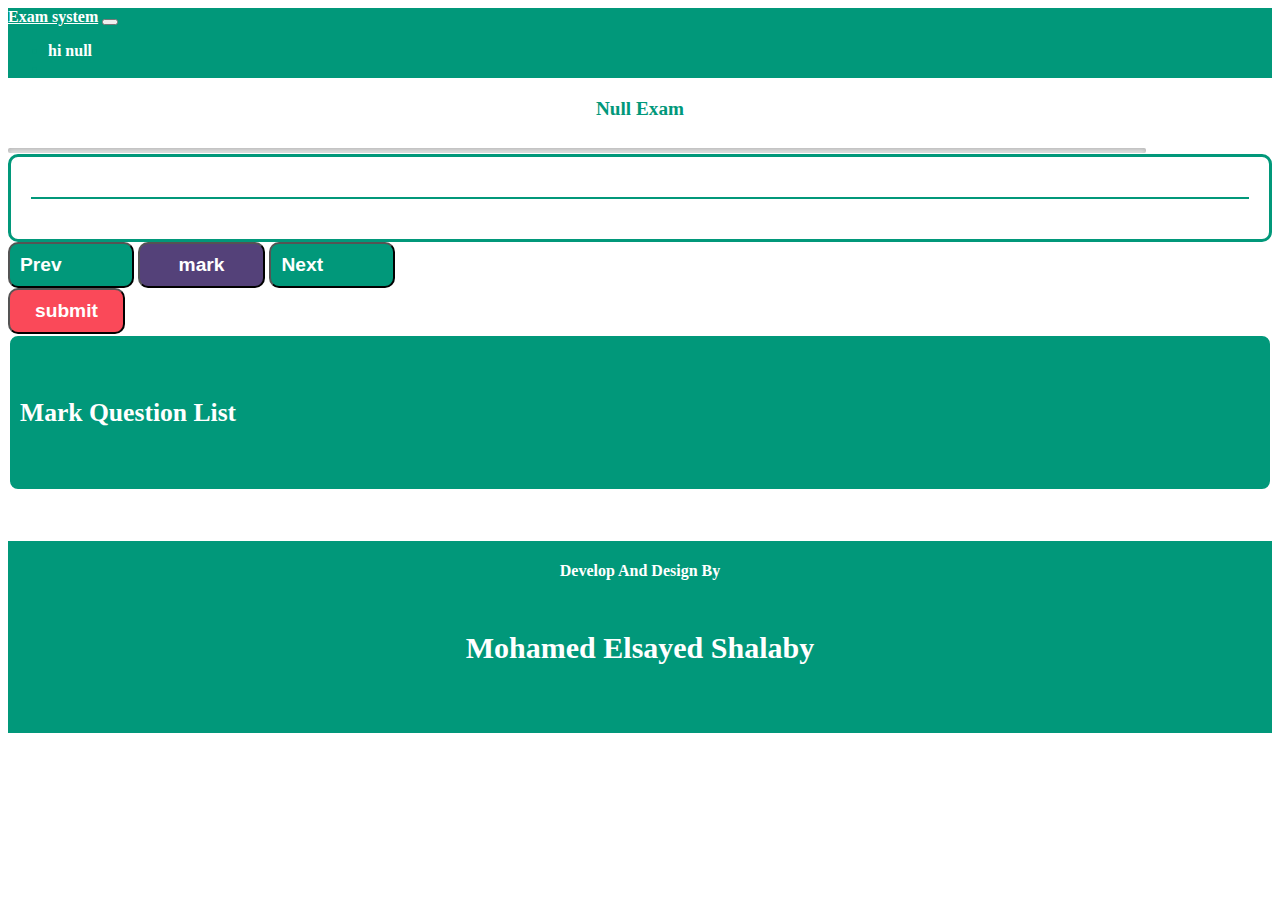
<file: exam.html>
<!DOCTYPE html>
<html lang="en">
  <head>
    <meta charset="UTF-8" />
    <meta http-equiv="X-UA-Compatible" content="IE=edge" />
    <meta name="viewport" content="width=device-width, initial-scale=1.0" />
    <title>Document</title>
    <link
      rel="stylesheet"
      href="https://pro.fontawesome.com/releases/v5.10.0/css/all.css"
      integrity="sha384-AYmEC3Yw5cVb3ZcuHtOA93w35dYTsvhLPVnYs9eStHfGJvOvKxVfELGroGkvsg+p"
      crossorigin="anonymous"
    />
    <link
      href="https://cdn.jsdelivr.net/npm/bootstrap@5.0.2/dist/css/bootstrap.min.css"
      rel="stylesheet"
      integrity="sha384-EVSTQN3/azprG1Anm3QDgpJLIm9Nao0Yz1ztcQTwFspd3yD65VohhpuuCOmLASjC"
      crossorigin="anonymous"
    />
    <link rel="stylesheet" href="css/exam.css" />
  </head>
  <body>
    <!-- navbar start -->

  

    <nav class="exams-navbar navbar navbar-expand-lg navbar-light bg-light">
      <div class="container-fluid">
        <a class="navbar-brand" href="#" >  Exam system</a>
        <button
          class="navbar-toggler"
          type="button"
          data-bs-toggle="collapse"
          data-bs-target="#navbarSupportedContent"
          aria-controls="navbarSupportedContent"
          aria-expanded="false"
          aria-label="Toggle navigation"
        >
          <span class="navbar-toggler-icon"></span>
        </button>
        <div class="collapse navbar-collapse" id="navbarSupportedContent">
          <ul class="navbar-nav ms-auto mb-2 mb-lg-0">
            <li class="nav-item me-5">
              <div id="inf-login"></div>
            </li>
            <li class="nav-item me-5">
              <i class="fas fa-user"></i>
            </li>
          </ul>
        </div>
      </div>
    </nav>
    <!-- navbar end -->

    <!-- start exam layout  -->

    <section class="exam-container">
      <div class="container">
        <h2 id="exam-name"></h2>

        <div>
          <span>
            <progress
              id="timer-exam"
              class="mt-2 mb-1 "
              id="file"
              value="0"
              max="100"
            ></progress>
          </span>
          <span id="timer" class="ms-2 p-2"> </span>
        </div>

        <div class="row">
          <div class=" col-lg-8 col-md-8">
            <div class="container-qu-ans  mt-3 mb-3">
              <div id="question" class="question w-100  "></div>
              <div id="chooices" class="mb-5 w-100 "></div>
              
            </div>
            <div class="buttons flex-wrap mb-3">
              <div
                class=" ms-5 me-5 btns-exam next-priv-button d-flex justify-content-between flex-wrap"
                >
                <button id="prev-button" class="btn prev-button">
                  prev
                  <i
                    class="fas fa-long-arrow-alt-left fa-x icon-buttons-prev"
                  ></i>
                </button>
                <button onclick="markButton()" class="btn mark-button">
                  mark 
                </button>
                <button
                  onclick="nextquestion(this)"
                  id="next-button"
                  class="btn next-button me"
                >
                  next
                  <i class="icon-buttons-next fas fa-long-arrow-alt-right"></i>
                </button>
              </div>
            </div>

            <div class="d-flex justify-content-center flex-wrap   ">
              <!-- <button onclick="markButton()" class="btn mark-button">
                mark <i class="frist-arow fas fa-long-arrow-alt-right"></i>
              </button> -->

              <button
                id=" "
                class="btn btn-submit  mb-2"
                onclick="submit()"
              >
                submit 
                <i class="hover-arow fas fa-angle-double-right"></i>
              </button>
            </div>
          </div>
          <!-- <div class="col-md-1"></div> -->
          <div class="col-lg-3 ms-lg-5 col-md-4 mt-3 container-mark">
            <table class="table-content-mark w-100">
              <!-- <caption class="bg-dark text-center">Mark Question</caption> -->
              <h6 class="text-center mt-4  mb-3 ">Mark Question List</h6>
              <!-- <thead id="">
                <th class="">#</th>
                <th>Access</th>
              </thead> -->
              <tbody id="mark-content"></tbody>
            </table>
          </div>
        </div>
      </div>
    </section>
    <!-- end exam layout  -->

    <footer class="footer">
      <h4 class="mt-5 mb-2">Develop And Design By</h4>
      <h5 >Mohamed Elsayed Shalaby</h5>
  
    <a  class="social-links" href="https://wa.me/+002-(011)48572460">  <i class="fab fa-whatsapp fa-2x"></i></a>  
    <a  class="social-links" href="https://mail.google.com/mail/u/?authuser=mohamedshalaby19595@gmail.com">    <i class="fab fa-google-plus-square fa-2x"></i></a>
    <a  class="social-links"href="https://github.com/mohamedshalaby95"><i class="fab fa-github-square fa-2x"></i></a>    
       
     </footer>
    <script src="https://cdn.jsdelivr.net/npm/bootstrap@5.0.2/dist/js/bootstrap.bundle.min.js" integrity="sha384-MrcW6ZMFYlzcLA8Nl+NtUVF0sA7MsXsP1UyJoMp4YLEuNSfAP+JcXn/tWtIaxVXM" crossorigin="anonymous"></script>
    <script src="js/exam.js"></script>
  </body>
</html>
</file>
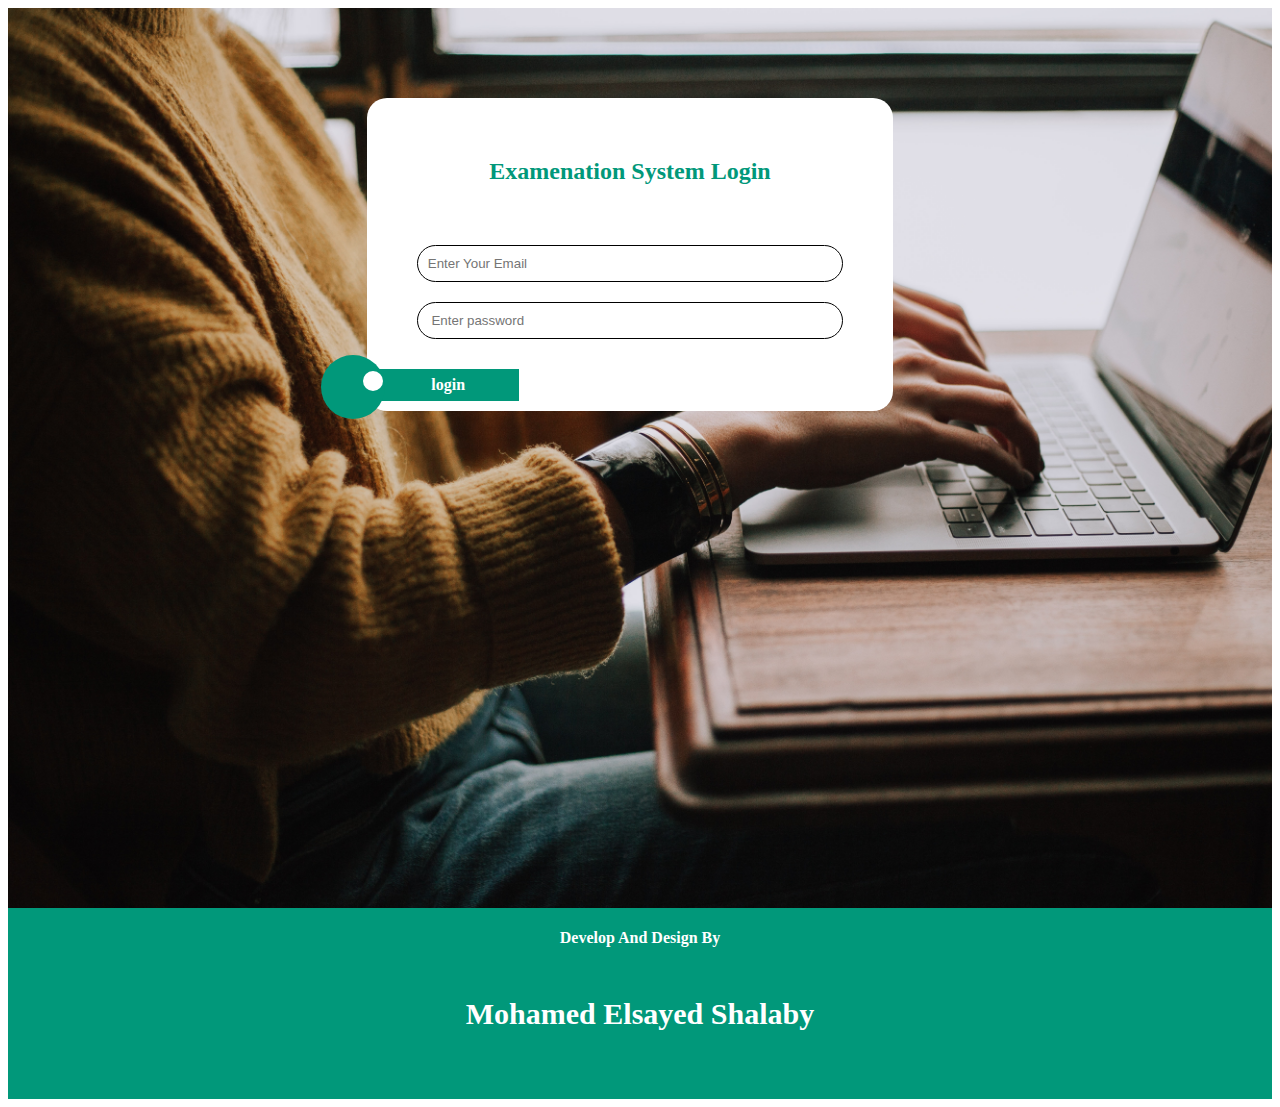
<file: login.html>
<!DOCTYPE html>
<html lang="en">
  <head>
    <meta charset="UTF-8" />
    <meta http-equiv="X-UA-Compatible" content="IE=edge" />
    <meta name="viewport" content="width=device-width, initial-scale=1.0" />
    <title>Document</title>
    <link
      rel="stylesheet"
      href="https://pro.fontawesome.com/releases/v5.10.0/css/all.css"
      integrity="sha384-AYmEC3Yw5cVb3ZcuHtOA93w35dYTsvhLPVnYs9eStHfGJvOvKxVfELGroGkvsg+p"
      crossorigin="anonymous"
    />
    <link
      href="https://cdn.jsdelivr.net/npm/bootstrap@5.0.2/dist/css/bootstrap.min.css"
      rel="stylesheet"
      integrity="sha384-EVSTQN3/azprG1Anm3QDgpJLIm9Nao0Yz1ztcQTwFspd3yD65VohhpuuCOmLASjC"
      crossorigin="anonymous"
    />
    <link rel="stylesheet" href="css/login.css" />
  </head>
  <body>
    <div class="container-login">
      <div class="form-caption mt-5">
        
        <h2 class="heading-login">examenation system login</h2>

        <div class="caption mt-5">
          <input
            type="text"
            name="email"
            id="email"
            placeholder="Enter Your Email"
          />
        </div>
        <div class="caption">
          <input
            type="password"
            name="password"
            id="password"
            placeholder=" Enter password"
          />
          <span class="span-validate">The email or password is wrong</span>
        </div>

        <div class="d-flex justify-content-center mt-2 mb-5">
          <div id="btn-login" class="btn-login btns">
            <i class="fas fa-unlock-alt icon-login"></i>login
          </div>
        </div>
      </div>
    </div>

    <footer class="footer">
      <h4 class="mt-5 mb-2">Develop And Design By</h4>
      <h5 >Mohamed Elsayed Shalaby</h5>
  
    <a  class="social-links" href="https://wa.me/+002-(011)48572460">  <i class="fab fa-whatsapp fa-2x"></i></a>  
    <a  class="social-links" href="https://mail.google.com/mail/u/?authuser=mohamedshalaby19595@gmail.com">    <i class="fab fa-google-plus-square fa-2x"></i></a>
    <a  class="social-links"href="https://github.com/mohamedshalaby95"><i class="fab fa-github-square fa-2x"></i></a>    
       
     </footer>
    
    <script src="js/login.js"></script>
  </body>
</html>
</file>
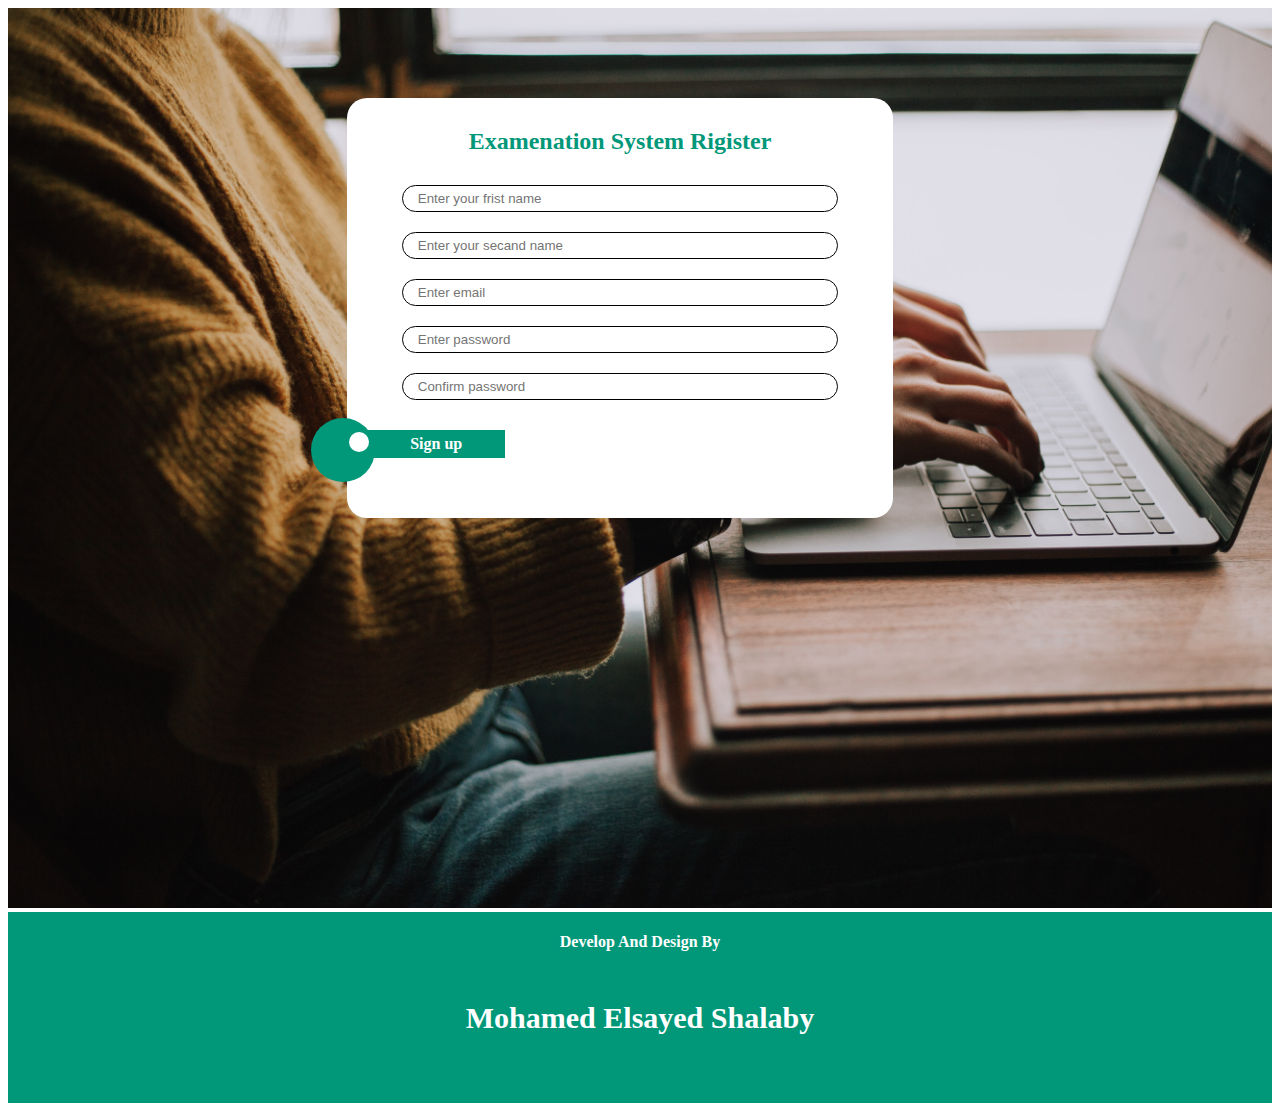
<file: register.html>
<!DOCTYPE html>
<html lang="en">
  <head>
    <meta charset="UTF-8" />
    <meta http-equiv="X-UA-Compatible" content="IE=edge" />
    <meta name="viewport" content="width=device-width, initial-scale=1.0" />
    <title>Document</title>
    <link
      rel="stylesheet"
      href="https://pro.fontawesome.com/releases/v5.10.0/css/all.css"
      integrity="sha384-AYmEC3Yw5cVb3ZcuHtOA93w35dYTsvhLPVnYs9eStHfGJvOvKxVfELGroGkvsg+p"
      crossorigin="anonymous"
    />
    <link
      href="https://cdn.jsdelivr.net/npm/bootstrap@5.0.2/dist/css/bootstrap.min.css"
      rel="stylesheet"
      integrity="sha384-EVSTQN3/azprG1Anm3QDgpJLIm9Nao0Yz1ztcQTwFspd3yD65VohhpuuCOmLASjC"
      crossorigin="anonymous"
    />
    <link rel="stylesheet" href="css/register.css" />
  </head>
  <body>
    <div class="rigister-container">
       
      <img
        class="img-fluid"
        src="images/christin-hume-mfB1B1s4sMc-unsplash.jpg"
        alt="background container"
      />

      <div class="caption-form">
        <h2 class="heading-rigister">examenation system  rigister</h2>
        <div class="caption">
         
         
          <input
            type="text"
            name="fName"
            id="fname"
            placeholder="Enter your frist name "
          />

          <span id="spanfName">
            must contain character only at least 4 char</span
          >
          <i for="fName" class="fas validate-icon"></i>
        </div>
        <div class="caption">
          <input
            type="text"
            name="lName"
            id="lname"
            placeholder="Enter your secand name "
          />

          <span id="spanlName">
            must contain character only at least 4 char</span
          >
          <i for='lname' name=""class="fas validate-icon"></i>
        </div>

        <div class="caption">
          <input
            type="text"
            name="email"
            id="email"
            placeholder="Enter email"
          />
          <span id="spanEmail"> must be valid email</span>
          <i class="fas validate-icon"></i>
        </div>
        <div class="caption">
          <input
            type="password"
            name="password"
            id="password"
            placeholder="Enter password"
          />
          <span id="spanPassword">
            must contain upper,lower,special and 8 digit</span
          >
          <i class="fas validate-icon"></i>
        </div>
        <div  class="caption">
          <input
            type="password"
            name="confirm-password"
            id="confirm-password"
            placeholder="Confirm password"
          />
          <span id="spanConfirmPassword"> must be same paswword</span>
          <i class="fas validate-icon"></i>
        </div>

        <div class="d-flex justify-content-center mt-2">
          <div id="register-button" class="mb-3 btn-rigester btns">
            <i class="fas fa-pencil-alt icon-rigister"></i>Sign up
          </div>
        </div>
      </div>
    </div>
    <footer class="footer">
      <h4 class="mt-5 mb-2">Develop And Design By</h4>
      <h5 >Mohamed Elsayed Shalaby</h5>
  
    <a  class="social-links" href="https://wa.me/+002-(011)48572460">  <i class="fab fa-whatsapp fa-2x"></i></a>  
    <a  class="social-links" href="https://mail.google.com/mail/u/?authuser=mohamedshalaby19595@gmail.com">    <i class="fab fa-google-plus-square fa-2x"></i></a>
    <a  class="social-links"href="https://github.com/mohamedshalaby95"><i class="fab fa-github-square fa-2x"></i></a>    
       
     </footer>

    <script src="js/register.js"></script>
  </body>
</html>
</file>
<file: css/exam.css>
.nav-bar {
  display: flex;
  justify-content: space-between;

  align-items: center;
  padding: 20px 0px;
}
.exams-navbar{

  background-color: #01987a !important;
}

.navbar-light .navbar-toggler-icon{
  background-image: url("data:image/svg+xml;charset=utf8,%3Csvg viewBox='0 0 32 32' xmlns='http://www.w3.org/2000/svg'%3E%3Cpath stroke='rgba(255,255,255, 1)' stroke-width='2' stroke-linecap='round' stroke-miterlimit='10' d='M4 8h24M4 16h24M4 24h24'/%3E%3C/svg%3E");
}

#inf-login{
  color: white;
}
.fa-user{
  color: white;
}
.navbar-brand{
  color: white !important;
  font-weight: 900;
  }
  .navbar-nav{
    color:#01987a !important;
  font-weight: 900;
  }
#exam-name{
  color:#01987a !important;
  font-size: 1.6rem;
  font-weight: 700;
}

.exam-caption {
  text-align: center;
  padding: 10px 40px;
  background-color: grey;
  color: white;
  cursor: pointer;
}
.btn:hover{
  color:white;
  background-color: #0b6653;
  transition-duration: 1s;
}

.exam-container {
  margin-top: 20px;
  color: white;
}
#exam-name {
  text-align: center;
  text-transform: capitalize;
  color: black;
  font-size: 1.2rem;
  font-weight: 800;
}

progress {
  border: none;
  width: 90%;
  height: 5px;
}

progress::-moz-progress-bar {
  background-color: #eee;
  border-radius: 2px;
  box-shadow: 0 2px 5px rgba(0, 0, 0, 0.25) inset;
}

progress::-webkit-progress-value {
  color: lightblue;
  background: #01987a;
}

progress::-webkit-progress-bar {
  background-color: #eee;
  border-radius: 2px;
  box-shadow: 0 2px 5px rgba(0, 0, 0, 0.25) inset;
}

/* progress[ value='12'] {
  width:50%
} */

.prev-button,
.next-button {
  padding: 10px 70px 10px 10px !important;
  border-radius: 10px;
  /* background-image: linear-gradient(to right, #01987a, ); */
  background-color: #01987a;
  text-transform: capitalize;
  color: white;
  font-weight: 800;
  font-size: 1.2rem;
  position: relative;
}
#question {
  background-color: white;
  color: black;
  font-size: 1.1rem;
 border-bottom:2px solid #01987a; 
  padding: 10px;
  font-weight: 700;
  /* font-family: Verdana;
  border-radius: 5px; */
}
#chooices {
 
  color: black;
  font-size: 1.1rem;
  
  padding: 10px;
  font-weight: 500;
 
}
.container-qu-ans{
  border:3px solid #01987a; 
  padding: 20px;
  border-radius: 10px;
  font-family: Verdana;

}
.btn-submit {
  padding: 10px 25px;
  border-radius: 10px;
  /* background-image: linear-gradient(to right, #7c37d4, #9933ff); */
  background-color: #FA4959;
  color: white;
  font-weight: 800;
  font-size: 1.2rem;
  text-align: center;
}
.mark-button {
  padding: 10px 39px !important;

  border-radius: 10px;
  /* background-image: linear-gradient(to right, red, orange); */
  background-color: #544179;
  color: white;
  font-weight: 800;
  font-size: 1.2rem;
  text-align: center;
}

.icon-buttons-prev,
.icon-buttons-next {
  position: absolute;
  right: 10px;
  top: 17px;
  color:white;
}

.hover-arow {
  opacity: 0;
}
.frist-arow {
  opacity: 1;
  margin-top: 5px;
}

.btn-submit:hover .hover-arow {
  opacity: 1;
  transition-duration: 1s;
}
.btn-submit:hover .frist-arow {
  opacity: 0;
  transition-duration: 1s;
}

.container-mark {
  background-color: #01987a;
  color: black;
  font-size: 1.1rem;
  border:solid 2px white;
  border-radius: 10px;
  padding:2px 10px;
  font-weight: 500;
  font-family: Verdana;
}
.container-mark h6{
  color:white;
  font-size: 1.6rem;
  font-weight: 600;
}
table {
  width: 100%;
  border: 2px solid b#01987a;
  text-align: center;

}
#heading-table{
  display:none;
}


th{
  padding: 5px;
  font-weight: 500;
}



#button-acess {
  display: flex;
  justify-content: space-around;
  padding: 10px;
}

.footer{
  text-align: center;

  background-color:#01987a;
  color: white;
  overflow: auto;
  margin-top: 50px;


}

.footer h5{
  font-weight: 900;
  font-size: 30px;
}

.footer .fa-2x{
  margin: 30px 0px 30px;
 
}
.social-links{
  text-decoration: none !important;
 color: white !important;
 margin-left: 20px;
}
@media screen and (max-width: 769px) 

{
  #prev-button{

    margin-bottom: 10px;
  }
  .btns-exam{
    flex-direction: column;
    width:60%;
    align-items: start;
    justify-content: center !important;
    margin-left: 0px;
    width: 100%;
  
  }
  .container-mark {

    padding: 0px 0px;
    
  }
  .mark-button{
    margin-bottom: 10px;
    width: 100%;
  }
  progress{
    width:70%
  }
  th{
    padding: 0px 5px;
    font-weight: 100;
  }
  tr{
    padding: 0px;
  }
  #next-button{
    margin-top: 5px;
    width: 100%;
  }
  #prev-button{
width: 100%;
  }
  #question {

font-weight: 400;
font-size: .9rem;
  }
  #chooices{
    font-weight: 200;
font-size: .7rem;
  }
 
  .ms-5 {
    margin-left: 0 !important;
  }
  .btn-submit {
    margin: 0px auto;
    padding: 10px 19px;
    width: 100%;
  }
  


progress{
  width: 90%;
}

}
@media screen and (max-width: 426px) {
  .ms-5 {
    margin-left: 0 !important;
  }
  .btn-rigester {
    margin-top: 50px !important;
  }
  .next-priv-button {
    /* margin: auto !important; */
    width: 100%;
  }
  .btn-submit {
    margin: 10px auto;
    width: 100%;
  }

  .btns-exam{
    flex-direction: column;
    align-items: flex-start;
    width: 100%;
    
  }
  #prev-button{
    margin-right: 10px;
    margin-bottom: 10px;
    width: 100%;
  }
  #next-button{
    width: 100%;
  }
  .mark-button{
    width:100%
  }
  progress{
    width:75%
  }
  .container-mark h6{
    font-size: 1rem;
  }
  .container-mark{
  width: 90%;
  margin: auto;
  }

}
</file>
<file: css/login.css>
.container-login {
  background-image: url(../images/christin-hume-mfB1B1s4sMc-unsplash.jpg);
  z-index: 5;
  position: relative;
  background-size: cover;
  height: 100vh;
  overflow: auto;
}

.heading-login {
  text-align: center;
  margin-top: 50px;
  margin-bottom: 50px;
  text-transform: capitalize;
  color: white;
  font-weight: 700;
  color: #01987a;
}
.form-caption {
  position: absolute;
  top: 10%;
  right: 30%;
  padding: 10px;
  background-color: white;
  width: 40%;

  border-radius: 20px;
}

input {
  margin: 10px !important;
  border: 1px solid black;
  border-radius: 20px;
  padding: 10px;
  width: 80%;
}

.caption {
  display: flex;
  /* justify-content: center; */
  align-items: center;
  flex-direction: column;
  width: 100%;
  position: relative;
}
span {
  display: none;
  font-weight: 900;
 
  border-radius: 20px;
  padding: 2px;
  width: 100%;
  text-align: center;
 color:#ffcc00;
}
.inValid {
  border: 2px solid red;
  transition: 1s;
}

.valid {
  border: 2px solid blue;
  transition: 1s;
}
.btns {
  width: 8rem;
  text-align: center;
  background-color: #01987a;
  color: white;
  padding: 7px;

  font-weight: 700;
  position: relative;
  margin-top: 20px;
  cursor: pointer;
}

.btn-login::before {
  content: "";
  width: 4rem;
  height: 4rem;
  background-color: #01987a;
  position: absolute;
  top: -0.9rem;
  left: -3.5rem;
  border-radius: 50%;
}

.icon-login {
  position: absolute;
  right: 8.5rem;
  top: .1rem;
  padding: 10px;
  color: #01987a;
  border-radius: 50%;
  background-color: white;
}
.footer{
  text-align: center;

  background-color:#01987a;
  color: white;
  overflow: auto;


}

.footer h5{
  font-weight: 900;
  font-size: 30px;
}

.footer .fa-2x{
  margin: 30px 0px 30px;
 
}
.social-links{
  text-decoration: none !important;
 color: white !important;
 margin-left: 20px;
}

@media screen and (max-width: 769px) {
  .login-container img {
    height: 100vh;
    object-fit: cover !important;
  }
  input{
   
    padding:5px 15px;
  }
  .btns{
    margin-left: 20%;
  }
 
}

@media screen and (max-width: 426px) {
  .login-container img {
    height: 100vh;
    object-fit: cover !important;
  }

  .form-caption {
    position: absolute;
    top: 15%;
    right: 10px;
    padding: 15px;
    background-color: white;
    width: 90%;

    border-radius: 20px;
  }
  .btn-login {
    margin-left: 30px;
  }
  input{
   
    padding:5px 10px;
  }
}
</file>
<file: css/register.css>
.rigister-container {
  z-index: 5;
  position: relative;
  overflow: auto;
}
img{
height: 100vh;
  object-fit: cover;
}
.heading-rigister{
  text-align: center;
  margin-top: 20px;
  margin-bottom: 20px;
  text-transform: capitalize;
  color: #01987a;
  font-weight: 700;
}
.caption-form {
  position: absolute;
  top: 10%;
  right: 30%;
  padding:  10px 20px;
  background-color: white;
  width: 40%;

  border-radius: 20px;
}
.heading-register {
   /* left:28%; */
    margin-top: 20px;
    margin-bottom: 20px;
    text-transform: capitalize;
    color: white;
    font-weight: 700; 
    color:black
    /* position: absolute; */
  }

input {
  margin: 10px !important;
  border: 1px solid black;
  border-radius: 20px;
  padding: 5px 15px !important;
  width: 80%;
 
  
}

span {
  /* visibility:hidden; */
  display: none;
  
  border-radius: 20px;
 
  width: 100%;
  text-align: center;
  color:#D20A2E;
  font-size: .7rem;

}
.inValid {
  border: 2px solid #D20A2E;
  transition: 1s;
}

.Valid {
  border: 2px solid blue !important;
  transition: 1s;
}
.caption {
  display: flex;
  /* justify-content: center; */
  align-items: center;
  flex-direction: column;
  width: 100%;
  position: relative;
}

.validate-icon {
  position: absolute;
  right: 15%;
  top: 28%;
  z-index: 10;
}

.not-valid {
  color: #01987a;
}
.icon-valid {
  color: red;
}

.btns {
  width: 8rem;
  text-align: center;
  background-color: #01987a;
  color: white;
  padding: 5px;
   margin-bottom: 50px !important;
  font-weight: 700;
  position: relative;
  margin-top: 20px;
  cursor: pointer;
}

.btn-rigester::before {
  content: "";
  width: 4rem;
  height: 4rem;
  background-color: #01987a;
  position: absolute;
  top: -0.8rem;
  left: -3.5rem;
  border-radius: 50%;
}

.icon-rigister {
  position: absolute;
  right: 8.5rem;
  top: .1rem;
  padding: 10px;
  color: #01987a;
  border-radius: 50%;
  background-color: white;
}
.footer{
  text-align: center;

  background-color:#01987a;
  color: white;
  overflow: auto;


}

.footer h5{
  font-weight: 900;
  font-size: 30px;
}

.footer .fa-2x{
  margin: 30px 0px 30px;
 
}
.social-links{
  text-decoration: none !important;
 color: white !important;
 margin-left: 20px;
}

@media screen and (max-width: 769px) {
  .rigister-container img {
    height: 100vh;
    object-fit: cover;
  }
  .caption-form {
    width: 60%;
    right: 15%;
    padding-left: 30px;
    top:4%;
    padding: 0 20px;
  }
  input {
    padding: 5px;
  }
  span {
    padding: 3px;
    font-size: 12px;
  }
  .rigister-container img {
    height: 100vh;
    object-fit: cover;
  }
}

@media screen and (max-width: 426px) {
  .rigister-container img {
    height: 100vh;
    object-fit: cover;
  }
  .caption-form {
    top:2%;
    width: 90%;
    right: 15px;
    padding-left: 30px;
   
  }
  input {
    padding: 5px 15px;
  }
  .btns{
    margin-left: 40px;
  }

}
</file>
